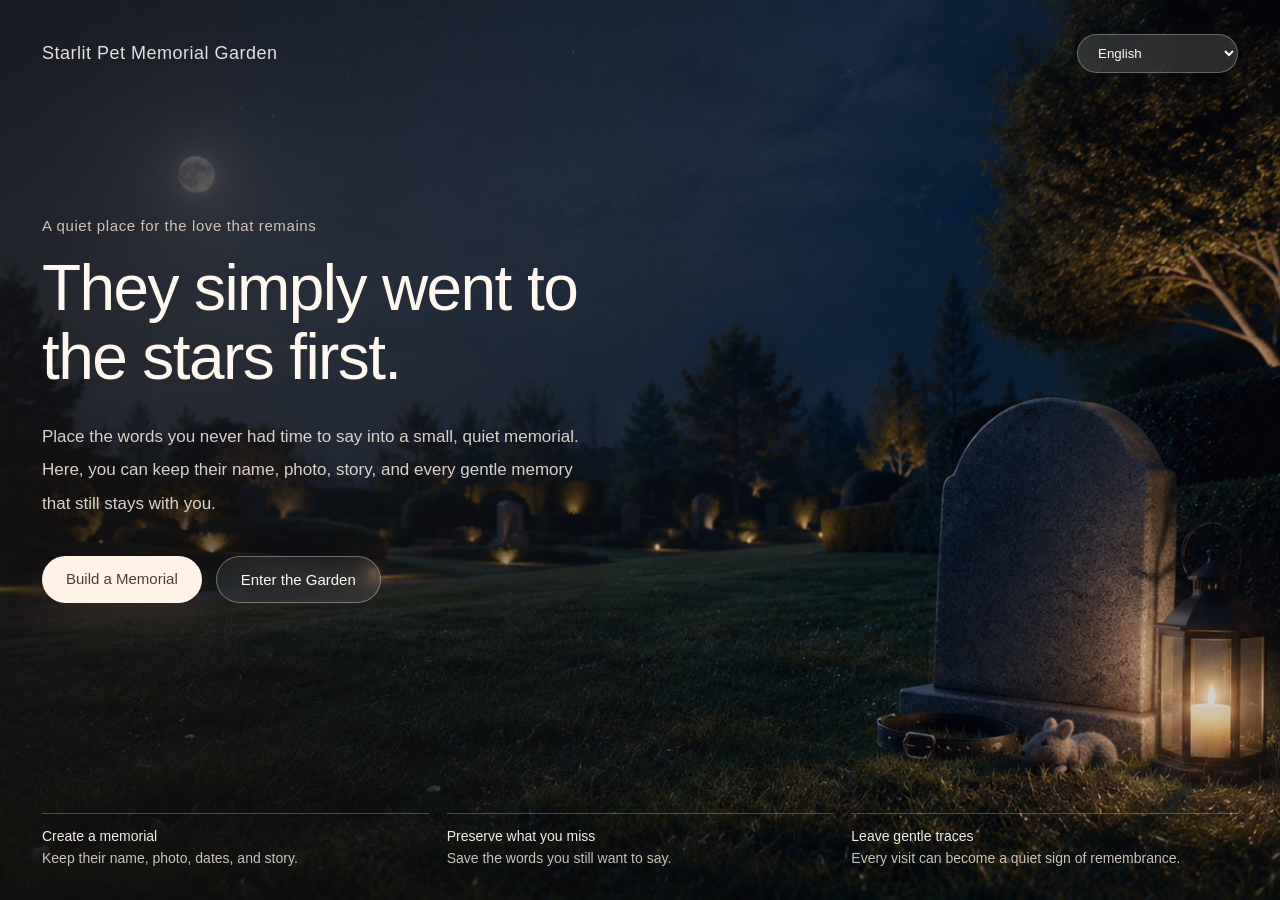
<file: index.html>
<!DOCTYPE html>
<html lang="en">
<head>
  <meta charset="UTF-8">
  <title>Starlit Pet Memorial Garden</title>
  <link rel="stylesheet" href="style.css">

  <style>
    body.home-body {
      margin: 0;
      min-height: 100vh;
      font-family: "Microsoft YaHei", Arial, sans-serif;
      color: #fffaf5;
      background: #1f1c1a;
    }

    .home-fullscreen {
      min-height: 100vh;
      background-image:
        linear-gradient(
          90deg,
          rgba(25, 20, 18, 0.72) 0%,
          rgba(25, 20, 18, 0.46) 40%,
          rgba(25, 20, 18, 0.12) 72%,
          rgba(25, 20, 18, 0.2) 100%
        ),
        url("hero.png");
      background-size: cover;
      background-position: center;
      background-repeat: no-repeat;
      position: relative;
      overflow: hidden;
    }

    .home-top {
      position: relative;
      z-index: 2;
      max-width: 1200px;
      margin: 0 auto;
      padding: 34px 42px;
      display: flex;
      justify-content: space-between;
      align-items: center;
    }

    .home-logo {
      font-size: 18px;
      letter-spacing: 0.5px;
      color: rgba(255, 250, 245, 0.88);
    }

    .language-select {
      border: 1px solid rgba(255, 250, 245, 0.28);
      background: rgba(255, 250, 245, 0.14);
      color: #fffaf5;
      padding: 10px 16px;
      border-radius: 999px;
      cursor: pointer;
      backdrop-filter: blur(10px);
      outline: none;
    }

    .language-select option {
      color: #3f342e;
      background: #fffaf5;
    }

    .home-content {
      position: relative;
      z-index: 2;
      max-width: 1200px;
      margin: 0 auto;
      padding: 110px 42px 180px;
    }

    .home-copy {
      max-width: 560px;
    }

    .eyebrow {
      margin: 0 0 20px;
      color: rgba(255, 238, 220, 0.78);
      font-size: 15px;
      letter-spacing: 0.6px;
    }

    .home-copy h1 {
      margin: 0 0 28px;
      font-size: 64px;
      line-height: 1.08;
      font-weight: 500;
      letter-spacing: -1.6px;
      color: #fff8ef;
    }

    .home-desc {
      margin: 0 0 36px;
      color: rgba(255, 244, 232, 0.84);
      font-size: 17px;
      line-height: 1.95;
    }

    .home-actions {
      display: flex;
      gap: 14px;
      flex-wrap: wrap;
    }

    .primary-action,
    .quiet-action {
      display: inline-block;
      text-decoration: none;
      padding: 14px 24px;
      border-radius: 999px;
      font-size: 15px;
    }

    .primary-action {
      background: #fff3e7;
      color: #4b3d35;
    }

    .quiet-action {
      color: #fffaf5;
      border: 1px solid rgba(255, 250, 245, 0.34);
      background: rgba(255, 250, 245, 0.08);
      backdrop-filter: blur(8px);
    }

    .home-bottom-notes {
      position: absolute;
      left: 50%;
      bottom: 34px;
      transform: translateX(-50%);
      z-index: 2;
      width: calc(100% - 84px);
      max-width: 1200px;
      display: grid;
      grid-template-columns: repeat(3, 1fr);
      gap: 18px;
      color: rgba(255, 244, 232, 0.78);
      font-size: 14px;
    }

    .home-note {
      border-top: 1px solid rgba(255, 250, 245, 0.24);
      padding-top: 14px;
    }

    .home-note strong {
      display: block;
      margin-bottom: 6px;
      color: rgba(255, 250, 245, 0.94);
      font-weight: 500;
    }

    @media (max-width: 800px) {
      .home-top {
        padding: 24px;
      }

      .home-content {
        padding: 76px 24px 220px;
      }

      .home-copy h1 {
        font-size: 42px;
      }

      .home-desc {
        font-size: 15px;
      }

      .home-bottom-notes {
        grid-template-columns: 1fr;
        width: calc(100% - 48px);
        bottom: 22px;
      }
    }
  </style>
</head>

<body class="home-body">

  <main class="home-fullscreen">

    <header class="home-top">
      <div class="home-logo" data-key="logo">Starlit Pet Memorial Garden</div>

      <select class="language-select" id="languageSelect" onchange="changeLanguage(this.value)">
        <option value="en">English</option>
        <option value="zh">简体中文</option>
        <option value="zh-TW">繁體中文</option>
        <option value="ja">日本語</option>
        <option value="ko">한국어</option>
        <option value="es">Español</option>
        <option value="fr">Français</option>
        <option value="de">Deutsch</option>
        <option value="pt">Português</option>
        <option value="it">Italiano</option>
        <option value="th">ไทย</option>
        <option value="vi">Tiếng Việt</option>
        <option value="id">Bahasa Indonesia</option>
        <option value="ms">Bahasa Melayu</option>
        <option value="hi">हिन्दी</option>
        <option value="ar">العربية</option>
      </select>
    </header>

    <section class="home-content">
      <div class="home-copy">

        <p class="eyebrow" data-key="eyebrow">
          A quiet place for the love that remains
        </p>

        <h1 data-key="title">
          They simply went to the stars first.
        </h1>

        <p class="home-desc" data-key="desc">
          Place the words you never had time to say into a small, quiet memorial. Here, you can keep their name, photo, story, and every gentle memory that still stays with you.
        </p>

        <div class="home-actions">
          <a href="create.html" class="primary-action" data-key="buildBtn">
            Build a Memorial
          </a>

          <a href="cemetery.html" class="quiet-action" data-key="enterBtn">
            Enter the Garden
          </a>
        </div>

      </div>
    </section>

    <section class="home-bottom-notes">
      <div class="home-note">
        <strong data-key="note1Title">Create a memorial</strong>
        <span data-key="note1Text">Keep their name, photo, dates, and story.</span>
      </div>

      <div class="home-note">
        <strong data-key="note2Title">Preserve what you miss</strong>
        <span data-key="note2Text">Save the words you still want to say.</span>
      </div>

      <div class="home-note">
        <strong data-key="note3Title">Leave gentle traces</strong>
        <span data-key="note3Text">Every visit can become a quiet sign of remembrance.</span>
      </div>
    </section>

  </main>

  <script>
    const translations = {
      en: {
        logo: "Starlit Pet Memorial Garden",
        eyebrow: "A quiet place for the love that remains",
        title: "They simply went to the stars first.",
        desc: "Place the words you never had time to say into a small, quiet memorial. Here, you can keep their name, photo, story, and every gentle memory that still stays with you.",
        buildBtn: "Build a Memorial",
        enterBtn: "Enter the Garden",
        note1Title: "Create a memorial",
        note1Text: "Keep their name, photo, dates, and story.",
        note2Title: "Preserve what you miss",
        note2Text: "Save the words you still want to say.",
        note3Title: "Leave gentle traces",
        note3Text: "Every visit can become a quiet sign of remembrance."
      },

      zh: {
        logo: "星眠宠物纪念园",
        eyebrow: "给仍然存在的爱，一个安静的地方",
        title: "它只是先去了星星上。",
        desc: "把那些没来得及说完的话，放进一座安静的小墓碑里。在这里，你可以为离开的宠物留下名字、照片、故事和想念。",
        buildBtn: "为它建一座墓碑",
        enterBtn: "进入纪念园",
        note1Title: "创建墓碑",
        note1Text: "留下它的名字、照片、日期和故事。",
        note2Title: "记录想念",
        note2Text: "把想说的话保存下来。",
        note3Title: "来访痕迹",
        note3Text: "每一次看望，都会留下轻轻的痕迹。"
      },

      "zh-TW": {
        logo: "星眠寵物紀念園",
        eyebrow: "給仍然存在的愛，一個安靜的地方",
        title: "牠只是先去了星星上。",
        desc: "把那些沒來得及說完的話，放進一座安靜的小墓碑裡。在這裡，你可以為離開的寵物留下名字、照片、故事和想念。",
        buildBtn: "為牠建一座墓碑",
        enterBtn: "進入紀念園",
        note1Title: "建立墓碑",
        note1Text: "留下牠的名字、照片、日期和故事。",
        note2Title: "記錄想念",
        note2Text: "把想說的話保存下來。",
        note3Title: "來訪痕跡",
        note3Text: "每一次看望，都會留下輕輕的痕跡。"
      },

      ja: {
        logo: "星眠ペット記念園",
        eyebrow: "残された愛のための静かな場所",
        title: "あの子は、少し先に星へ行っただけ。",
        desc: "伝えきれなかった言葉を、小さな静かな記念碑に残しましょう。名前、写真、物語、そして大切な思い出をここに保管できます。",
        buildBtn: "記念碑を作る",
        enterBtn: "記念園へ入る",
        note1Title: "記念碑を作成",
        note1Text: "名前、写真、日付、物語を残します。",
        note2Title: "想いを残す",
        note2Text: "まだ伝えたい言葉を保存します。",
        note3Title: "訪問のしるし",
        note3Text: "訪れるたび、静かな記憶の跡が残ります。"
      },

      ko: {
        logo: "별잠 반려동물 추모정원",
        eyebrow: "남아 있는 사랑을 위한 조용한 곳",
        title: "그 아이는 먼저 별로 갔을 뿐이에요.",
        desc: "미처 전하지 못한 말을 작은 추모비에 담아보세요. 이름, 사진, 이야기와 아직 남아 있는 따뜻한 기억을 보관할 수 있습니다.",
        buildBtn: "추모비 만들기",
        enterBtn: "정원 들어가기",
        note1Title: "추모비 만들기",
        note1Text: "이름, 사진, 날짜와 이야기를 남깁니다.",
        note2Title: "그리움 보관",
        note2Text: "아직 하고 싶은 말을 저장합니다.",
        note3Title: "방문의 흔적",
        note3Text: "방문할 때마다 조용한 기억의 흔적이 남습니다."
      },

      es: {
        logo: "Jardín Memorial de Mascotas",
        eyebrow: "Un lugar tranquilo para el amor que permanece",
        title: "Solo se adelantaron a las estrellas.",
        desc: "Guarda las palabras que no alcanzaste a decir en un pequeño memorial. Aquí puedes conservar su nombre, foto, historia y cada recuerdo que sigue contigo.",
        buildBtn: "Crear memorial",
        enterBtn: "Entrar al jardín",
        note1Title: "Crear un memorial",
        note1Text: "Guarda su nombre, foto, fechas e historia.",
        note2Title: "Preservar lo que extrañas",
        note2Text: "Conserva las palabras que aún quieres decir.",
        note3Title: "Dejar huellas suaves",
        note3Text: "Cada visita puede ser una señal tranquila de recuerdo."
      },

      fr: {
        logo: "Jardin commémoratif pour animaux",
        eyebrow: "Un lieu paisible pour l’amour qui demeure",
        title: "Ils sont simplement partis vers les étoiles avant nous.",
        desc: "Déposez les mots que vous n’avez pas eu le temps de dire dans un petit mémorial calme. Ici, vous pouvez garder leur nom, leur photo, leur histoire et chaque souvenir tendre.",
        buildBtn: "Créer un mémorial",
        enterBtn: "Entrer dans le jardin",
        note1Title: "Créer un mémorial",
        note1Text: "Gardez son nom, sa photo, ses dates et son histoire.",
        note2Title: "Préserver le souvenir",
        note2Text: "Conservez les mots que vous voulez encore dire.",
        note3Title: "Laisser une trace",
        note3Text: "Chaque visite devient un signe doux de mémoire."
      },

      de: {
        logo: "Gedenkgarten für Haustiere",
        eyebrow: "Ein stiller Ort für die Liebe, die bleibt",
        title: "Sie sind nur zuerst zu den Sternen gegangen.",
        desc: "Bewahre die Worte, die du nicht mehr sagen konntest, in einem kleinen stillen Gedenkort. Hier bleiben Name, Foto, Geschichte und alle sanften Erinnerungen.",
        buildBtn: "Gedenkstein erstellen",
        enterBtn: "Garten betreten",
        note1Title: "Gedenkort erstellen",
        note1Text: "Bewahre Name, Foto, Daten und Geschichte.",
        note2Title: "Erinnerungen bewahren",
        note2Text: "Speichere die Worte, die du noch sagen möchtest.",
        note3Title: "Sanfte Spuren",
        note3Text: "Jeder Besuch wird zu einem stillen Zeichen der Erinnerung."
      },

      pt: {
        logo: "Jardim Memorial de Animais",
        eyebrow: "Um lugar tranquilo para o amor que permanece",
        title: "Eles apenas foram primeiro para as estrelas.",
        desc: "Guarde as palavras que você não teve tempo de dizer em um pequeno memorial tranquilo. Aqui ficam o nome, a foto, a história e cada lembrança carinhosa.",
        buildBtn: "Criar memorial",
        enterBtn: "Entrar no jardim",
        note1Title: "Criar um memorial",
        note1Text: "Guarde nome, foto, datas e história.",
        note2Title: "Preservar a saudade",
        note2Text: "Salve as palavras que ainda quer dizer.",
        note3Title: "Deixar rastros suaves",
        note3Text: "Cada visita pode ser um sinal calmo de lembrança."
      },

      it: {
        logo: "Giardino commemorativo per animali",
        eyebrow: "Un luogo quieto per l’amore che resta",
        title: "Sono semplicemente andati prima tra le stelle.",
        desc: "Lascia le parole che non hai fatto in tempo a dire in un piccolo memoriale silenzioso. Qui puoi conservare nome, foto, storia e ogni ricordo gentile.",
        buildBtn: "Crea un memoriale",
        enterBtn: "Entra nel giardino",
        note1Title: "Crea un memoriale",
        note1Text: "Conserva nome, foto, date e storia.",
        note2Title: "Custodire il ricordo",
        note2Text: "Salva le parole che vuoi ancora dire.",
        note3Title: "Lasciare tracce leggere",
        note3Text: "Ogni visita diventa un segno quieto di memoria."
      },

      th: {
        logo: "สวนรำลึกสัตว์เลี้ยง",
        eyebrow: "สถานที่เงียบสงบสำหรับความรักที่ยังคงอยู่",
        title: "พวกเขาเพียงไปถึงดวงดาวก่อนเราเท่านั้น",
        desc: "เก็บถ้อยคำที่คุณยังไม่ได้พูดไว้ในอนุสรณ์เล็ก ๆ อันเงียบสงบ ที่นี่คุณสามารถเก็บชื่อ รูปภาพ เรื่องราว และความทรงจำอันอ่อนโยนไว้ได้",
        buildBtn: "สร้างอนุสรณ์",
        enterBtn: "เข้าสู่สวน",
        note1Title: "สร้างอนุสรณ์",
        note1Text: "เก็บชื่อ รูปภาพ วันที่ และเรื่องราวของเขา",
        note2Title: "เก็บความคิดถึง",
        note2Text: "เก็บคำพูดที่คุณยังอยากบอกเขา",
        note3Title: "ทิ้งร่องรอยอ่อนโยน",
        note3Text: "ทุกการมาเยือนคือสัญญาณแห่งความทรงจำ"
      },

      vi: {
        logo: "Khu vườn tưởng niệm thú cưng",
        eyebrow: "Một nơi yên tĩnh cho tình yêu còn ở lại",
        title: "Các em chỉ đi đến những vì sao trước chúng ta.",
        desc: "Hãy đặt những lời chưa kịp nói vào một nơi tưởng niệm nhỏ và yên bình. Tại đây, bạn có thể giữ tên, ảnh, câu chuyện và mọi ký ức dịu dàng.",
        buildBtn: "Tạo bia tưởng niệm",
        enterBtn: "Vào khu vườn",
        note1Title: "Tạo tưởng niệm",
        note1Text: "Lưu tên, ảnh, ngày tháng và câu chuyện.",
        note2Title: "Giữ lại nỗi nhớ",
        note2Text: "Lưu những lời bạn vẫn muốn nói.",
        note3Title: "Để lại dấu vết nhẹ nhàng",
        note3Text: "Mỗi lần ghé thăm là một dấu hiệu của ký ức."
      },

      id: {
        logo: "Taman Kenangan Hewan Peliharaan",
        eyebrow: "Tempat tenang untuk cinta yang tetap tinggal",
        title: "Mereka hanya lebih dulu pergi ke bintang-bintang.",
        desc: "Simpan kata-kata yang belum sempat kamu ucapkan dalam sebuah memorial kecil yang tenang. Di sini, kamu dapat menyimpan nama, foto, cerita, dan kenangan lembut mereka.",
        buildBtn: "Buat Memorial",
        enterBtn: "Masuk ke Taman",
        note1Title: "Buat memorial",
        note1Text: "Simpan nama, foto, tanggal, dan cerita.",
        note2Title: "Simpan kerinduan",
        note2Text: "Simpan kata-kata yang masih ingin kamu ucapkan.",
        note3Title: "Tinggalkan jejak lembut",
        note3Text: "Setiap kunjungan menjadi tanda kenangan yang tenang."
      },

      ms: {
        logo: "Taman Memorial Haiwan Kesayangan",
        eyebrow: "Tempat yang tenang untuk cinta yang masih tinggal",
        title: "Mereka hanya pergi ke bintang lebih awal.",
        desc: "Simpan kata-kata yang belum sempat diucapkan dalam memorial kecil yang tenang. Di sini, anda boleh menyimpan nama, foto, cerita dan kenangan lembut mereka.",
        buildBtn: "Bina Memorial",
        enterBtn: "Masuk ke Taman",
        note1Title: "Bina memorial",
        note1Text: "Simpan nama, foto, tarikh dan cerita.",
        note2Title: "Simpan rindu",
        note2Text: "Simpan kata-kata yang masih ingin anda ucapkan.",
        note3Title: "Tinggalkan jejak lembut",
        note3Text: "Setiap kunjungan menjadi tanda ingatan yang tenang."
      },

      hi: {
        logo: "पालतू स्मृति उद्यान",
        eyebrow: "उस प्रेम के लिए एक शांत जगह जो अब भी बाकी है",
        title: "वे बस हमसे पहले तारों के पास चले गए।",
        desc: "जो शब्द आप कह नहीं पाए, उन्हें एक छोटे और शांत स्मारक में रखिए। यहाँ आप उनका नाम, तस्वीर, कहानी और हर कोमल याद सँभाल सकते हैं।",
        buildBtn: "स्मारक बनाएँ",
        enterBtn: "उद्यान में जाएँ",
        note1Title: "स्मारक बनाएँ",
        note1Text: "नाम, तस्वीर, तारीखें और कहानी सँभालें।",
        note2Title: "यादों को सँभालें",
        note2Text: "वे शब्द रखें जो आप अभी भी कहना चाहते हैं।",
        note3Title: "कोमल निशान छोड़ें",
        note3Text: "हर मुलाक़ात स्मृति का शांत संकेत बन सकती है।"
      },

      ar: {
        logo: "حديقة تذكارية للحيوانات الأليفة",
        eyebrow: "مكان هادئ للحب الذي يبقى",
        title: "لقد سبقونا فقط إلى النجوم.",
        desc: "ضع الكلمات التي لم تجد وقتًا لقولها في نصب تذكاري صغير وهادئ. هنا يمكنك حفظ الاسم والصورة والقصة وكل ذكرى لطيفة.",
        buildBtn: "إنشاء نصب تذكاري",
        enterBtn: "دخول الحديقة",
        note1Title: "إنشاء نصب تذكاري",
        note1Text: "احتفظ بالاسم والصورة والتواريخ والقصة.",
        note2Title: "حفظ الاشتياق",
        note2Text: "احفظ الكلمات التي ما زلت تريد قولها.",
        note3Title: "ترك أثر لطيف",
        note3Text: "كل زيارة يمكن أن تصبح علامة هادئة للذكرى."
      }
    };

    function changeLanguage(lang) {
      const data = translations[lang] || translations.en;

      localStorage.setItem("siteLanguage", lang);
      document.documentElement.lang = lang;

      if (lang === "ar") {
        document.documentElement.dir = "rtl";
      } else {
        document.documentElement.dir = "ltr";
      }

      const select = document.getElementById("languageSelect");
      if (select) {
        select.value = lang;
      }

      document.querySelectorAll("[data-key]").forEach(function(item) {
        const key = item.getAttribute("data-key");
        if (data[key]) {
          item.textContent = data[key];
        }
      });
    }

    window.addEventListener("load", function() {
      const savedLanguage = localStorage.getItem("siteLanguage") || "en";
      changeLanguage(savedLanguage);
    });
  </script>

</body>
</html>
</file>
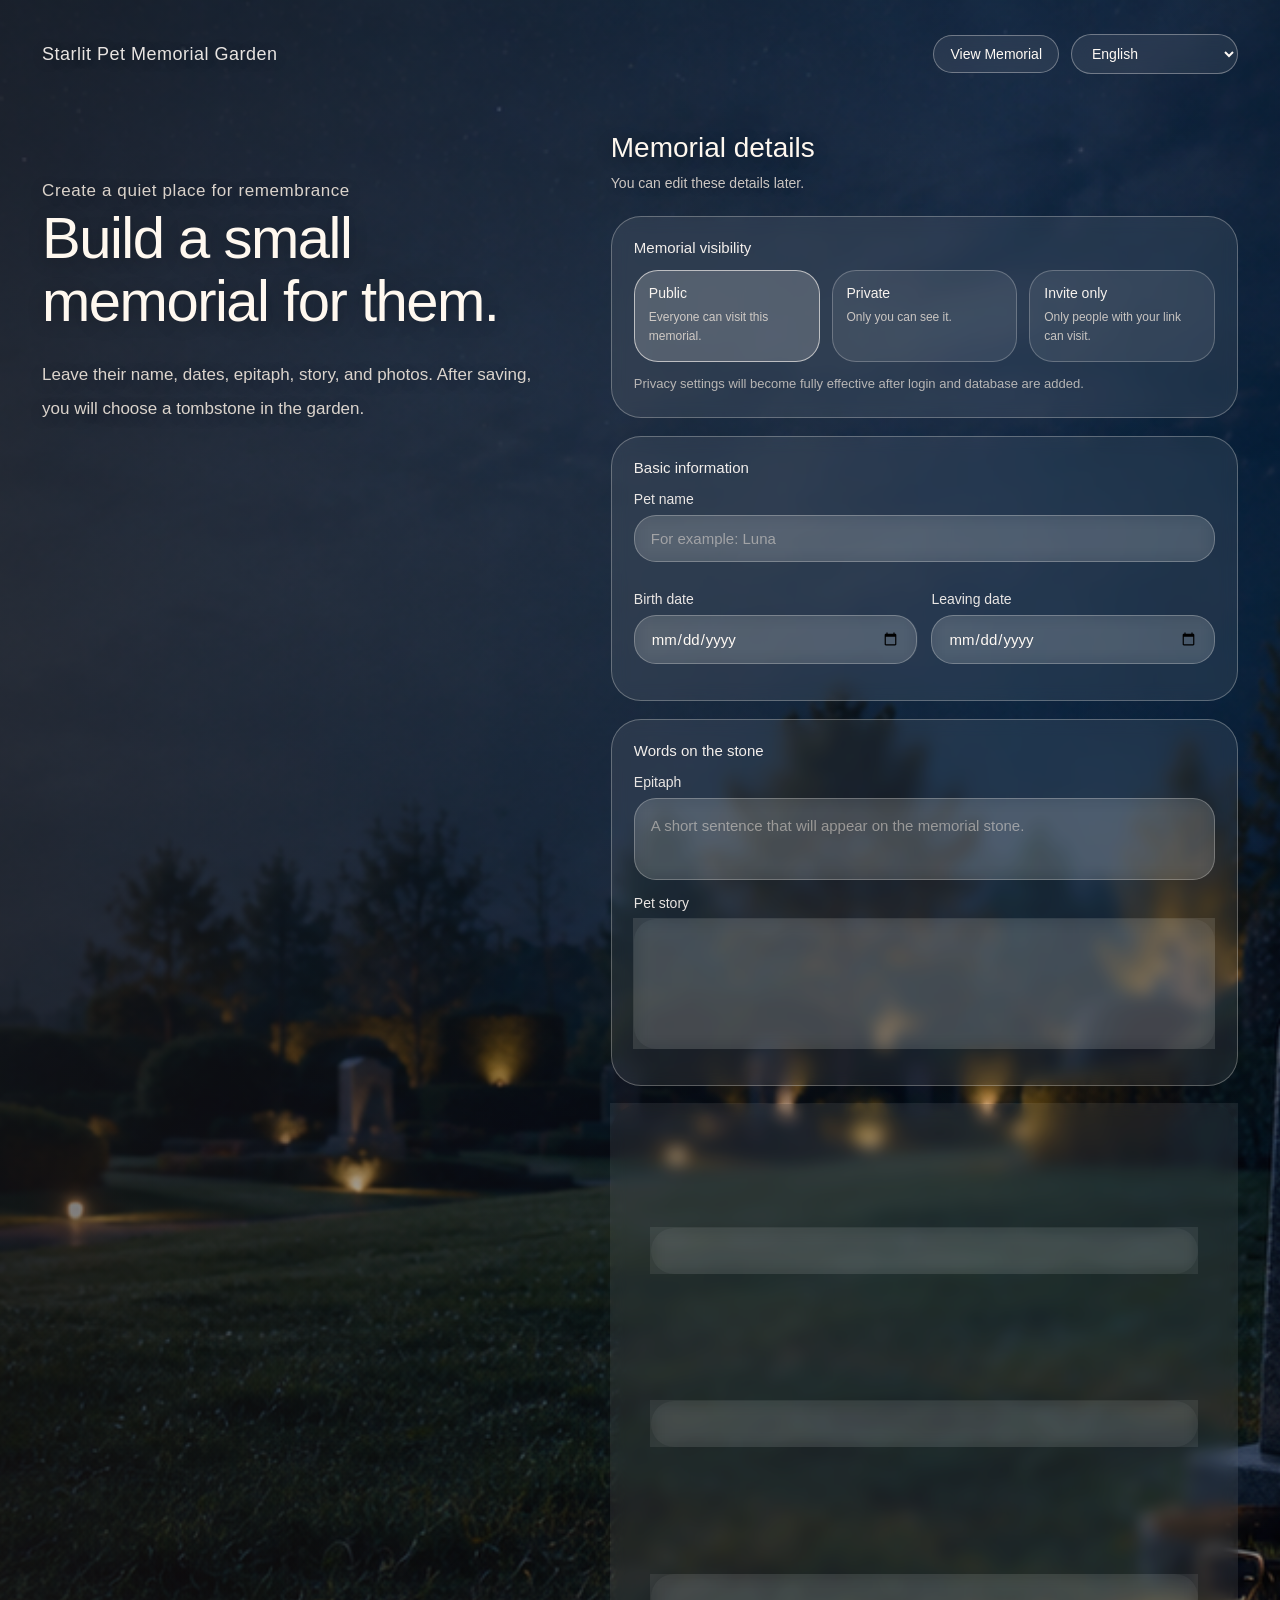
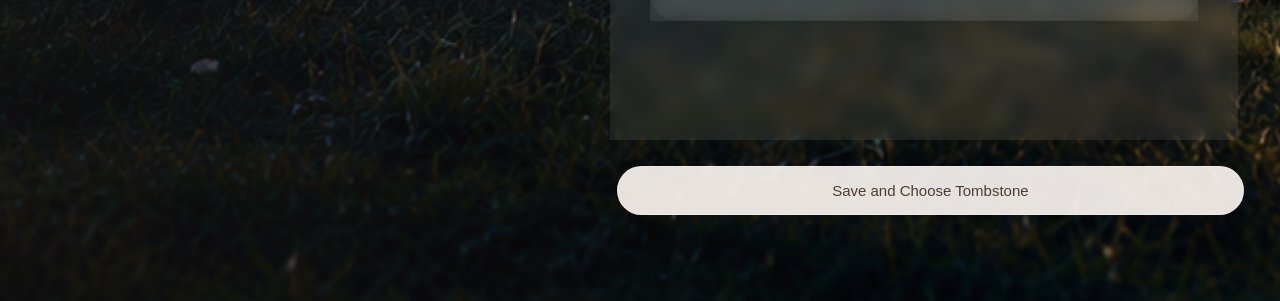
<file: create.html>
<!DOCTYPE html>
<html lang="en">
<head>
  <meta charset="UTF-8">
  <title>Create a Pet Memorial</title>
  <link rel="stylesheet" href="style.css">

  <style>
    * {
      box-sizing: border-box;
    }

    body {
      margin: 0;
      min-height: 100vh;
      font-family: "Microsoft YaHei", Arial, sans-serif;
      color: #fffaf5;
      background: #1f1c1a;
    }

    .create-page {
      min-height: 100vh;
      background-image:
        linear-gradient(
          90deg,
          rgba(25, 20, 18, 0.58) 0%,
          rgba(25, 20, 18, 0.32) 42%,
          rgba(25, 20, 18, 0.08) 78%,
          rgba(25, 20, 18, 0.12) 100%
        ),
        url("hero.png");
      background-size: cover;
      background-position: center;
      background-repeat: no-repeat;
      padding: 34px 42px 80px;
    }

    .create-header {
      max-width: 1220px;
      margin: 0 auto 58px;
      display: flex;
      justify-content: space-between;
      align-items: center;
    }

    .create-logo {
      color: rgba(255, 250, 245, 0.9);
      font-size: 18px;
      letter-spacing: 0.5px;
      text-decoration: none;
      text-shadow: 0 2px 14px rgba(0,0,0,0.22);
    }

    .header-actions {
      display: flex;
      gap: 12px;
      align-items: center;
    }

    .top-link,
    .language-select {
      border: 1px solid rgba(255, 250, 245, 0.34);
      background: rgba(255, 250, 245, 0.08);
      color: #fffaf5;
      padding: 10px 16px;
      border-radius: 999px;
      text-decoration: none;
      backdrop-filter: blur(8px);
      -webkit-backdrop-filter: blur(8px);
      font-size: 14px;
      outline: none;
      cursor: pointer;
    }

    .language-select option {
      color: #3f342e;
      background: #fffaf5;
    }

    .create-layout {
      max-width: 1220px;
      margin: 0 auto;
      display: grid;
      grid-template-columns: 0.88fr 1.12fr;
      gap: 76px;
      align-items: start;
    }

    .create-copy {
      max-width: 520px;
      padding-top: 42px;
      text-shadow: 0 3px 18px rgba(0,0,0,0.24);
    }

    .eyebrow {
      margin: 0 0 20px;
      color: rgba(255, 238, 220, 0.78);
      font-size: 15px;
      letter-spacing: 0.6px;
    }

    .create-copy h1 {
      margin: 0 0 26px;
      font-size: 58px;
      line-height: 1.08;
      font-weight: 500;
      letter-spacing: -1.5px;
      color: #fff8ef;
    }

    .create-copy p {
      margin: 0;
      color: rgba(255, 244, 232, 0.84);
      font-size: 17px;
      line-height: 1.95;
    }

    .create-form-area {
      width: 100%;
      max-width: 660px;
      justify-self: end;
    }

    .form-title {
      margin: 0 0 8px;
      font-size: 28px;
      font-weight: 500;
      color: #fff8ef;
      text-shadow: 0 3px 18px rgba(0,0,0,0.22);
    }

    .form-intro {
      margin: 0 0 20px;
      color: rgba(255, 244, 232, 0.78);
      font-size: 14px;
      line-height: 1.7;
      text-shadow: 0 2px 12px rgba(0,0,0,0.16);
    }

    .soft-panel {
      margin-bottom: 18px;
      padding: 22px;
      border-radius: 30px;
      border: 1px solid rgba(255, 250, 245, 0.28);
      background: rgba(255, 250, 245, 0.08);
      backdrop-filter: blur(8px);
      -webkit-backdrop-filter: blur(8px);
    }

    .form-section-title {
      margin: 0 0 14px;
      font-size: 15px;
      font-weight: 500;
      color: rgba(255, 250, 245, 0.94);
    }

    .form-label {
      display: block;
      margin: 15px 0 8px;
      color: rgba(255, 250, 245, 0.9);
      font-size: 14px;
    }

    .form-input,
    textarea {
      width: 100%;
      border: 1px solid rgba(255, 250, 245, 0.26);
      background: rgba(255, 250, 245, 0.12);
      color: #fffaf5;
      padding: 14px 16px;
      border-radius: 22px;
      font-size: 15px;
      outline: none;
      font-family: inherit;
      backdrop-filter: blur(8px);
      -webkit-backdrop-filter: blur(8px);
    }

    .form-input::placeholder,
    textarea::placeholder {
      color: rgba(255, 244, 232, 0.45);
    }

    textarea {
      resize: none;
      line-height: 1.7;
    }

    #petMemory {
      height: 82px;
    }

    #petStory {
      height: 130px;
    }

    .form-input:focus,
    textarea:focus {
      border-color: rgba(255, 250, 245, 0.58);
      background: rgba(255, 250, 245, 0.18);
    }

    .date-row {
      display: grid;
      grid-template-columns: 1fr 1fr;
      gap: 14px;
    }

    .visibility-options {
      display: grid;
      grid-template-columns: repeat(3, 1fr);
      gap: 12px;
    }

    .visibility-card {
      display: block;
      cursor: pointer;
    }

    .visibility-card input {
      display: none;
    }

    .visibility-content {
      min-height: 92px;
      padding: 14px;
      border-radius: 24px;
      border: 1px solid rgba(255, 250, 245, 0.24);
      background: rgba(255, 250, 245, 0.08);
      transition: 0.2s;
    }

    .visibility-card input:checked + .visibility-content {
      border-color: rgba(255, 250, 245, 0.62);
      background: rgba(255, 250, 245, 0.18);
    }

    .visibility-content strong {
      display: block;
      margin-bottom: 6px;
      color: rgba(255, 250, 245, 0.96);
      font-size: 14px;
      font-weight: 500;
    }

    .visibility-content span {
      color: rgba(255, 244, 232, 0.72);
      font-size: 12px;
      line-height: 1.5;
    }

    .photo-grid {
      display: grid;
      grid-template-columns: 1fr;
      gap: 14px;
    }

    .photo-box {
      padding: 16px;
      border-radius: 26px;
      border: 1px solid rgba(255, 250, 245, 0.22);
      background: rgba(255, 250, 245, 0.07);
    }

    .photo-box-title {
      margin: 0 0 6px;
      color: rgba(255, 250, 245, 0.94);
      font-size: 14px;
      font-weight: 500;
    }

    .photo-box-desc {
      margin: 0 0 12px;
      color: rgba(255, 244, 232, 0.68);
      font-size: 12px;
      line-height: 1.6;
    }

    .hidden-file {
      display: none;
    }

    .upload-label {
      display: block;
      padding: 14px 16px;
      border-radius: 999px;
      border: 1px solid rgba(255, 250, 245, 0.34);
      background: rgba(255, 250, 245, 0.08);
      color: #fffaf5;
      cursor: pointer;
      text-align: center;
      transition: 0.2s;
      font-size: 14px;
      backdrop-filter: blur(8px);
      -webkit-backdrop-filter: blur(8px);
    }

    .upload-label:hover {
      background: rgba(255, 250, 245, 0.16);
    }

    .file-name {
      margin-top: 8px;
      color: rgba(255, 244, 232, 0.66);
      font-size: 12px;
      line-height: 1.5;
    }

    .form-tip {
      margin: 12px 0 0;
      color: rgba(255, 244, 232, 0.66);
      font-size: 13px;
      line-height: 1.6;
    }

    .submit-button {
      width: 100%;
      border: 1px solid rgba(255, 250, 245, 0.34);
      background: rgba(255, 250, 245, 0.9);
      color: #4b3d35;
      padding: 15px 22px;
      border-radius: 999px;
      cursor: pointer;
      font-size: 15px;
      margin-top: 8px;
    }

    .submit-button:hover {
      background: #fffaf5;
    }

    @media (max-width: 900px) {
      .create-page {
        padding: 24px;
      }

      .create-header {
        margin-bottom: 42px;
      }

      .create-layout {
        grid-template-columns: 1fr;
        gap: 34px;
      }

      .create-copy {
        padding-top: 0;
      }

      .create-copy h1 {
        font-size: 40px;
      }

      .create-copy p {
        font-size: 15px;
      }

      .create-form-area {
        justify-self: stretch;
        max-width: none;
      }

      .visibility-options,
      .date-row {
        grid-template-columns: 1fr;
      }

      .header-actions {
        gap: 8px;
      }

      .top-link,
      .language-select {
        padding: 9px 12px;
      }
    }
  </style>
</head>

<body>

  <main class="create-page">

    <header class="create-header">
      <a href="index.html" class="create-logo" data-key="logo">
        Starlit Pet Memorial Garden
      </a>

      <div class="header-actions">
        <a href="cemetery.html" class="top-link" data-key="viewBtn">
          View Memorial
        </a>

        <select class="language-select" id="languageSelect" onchange="changeLanguage(this.value)">
          <option value="en">English</option>
          <option value="zh">简体中文</option>
          <option value="zh-TW">繁體中文</option>
          <option value="ja">日本語</option>
          <option value="ko">한국어</option>
          <option value="es">Español</option>
          <option value="fr">Français</option>
          <option value="de">Deutsch</option>
          <option value="pt">Português</option>
          <option value="it">Italiano</option>
          <option value="th">ไทย</option>
          <option value="vi">Tiếng Việt</option>
          <option value="id">Bahasa Indonesia</option>
          <option value="ms">Bahasa Melayu</option>
          <option value="hi">हिन्दी</option>
          <option value="ar">العربية</option>
        </select>
      </div>
    </header>

    <section class="create-layout">

      <div class="create-copy">
        <p class="eyebrow" data-key="eyebrow">Create a quiet place for remembrance</p>
        <h1 data-key="title">Build a small memorial for them.</h1>
        <p data-key="desc">
          Leave their name, dates, epitaph, story, and photos. After saving, you will choose a tombstone in the garden.
        </p>
      </div>

      <div class="create-form-area">

        <h2 class="form-title" data-key="formTitle">Memorial details</h2>
        <p class="form-intro" data-key="formIntro">You can edit these details later.</p>

        <div class="soft-panel">
          <h3 class="form-section-title" data-key="visibilityTitle">Memorial visibility</h3>

          <div class="visibility-options">
            <label class="visibility-card">
              <input type="radio" name="memorialVisibility" value="public" checked>
              <div class="visibility-content">
                <strong data-key="publicTitle">Public</strong>
                <span data-key="publicDesc">Everyone can visit this memorial.</span>
              </div>
            </label>

            <label class="visibility-card">
              <input type="radio" name="memorialVisibility" value="private">
              <div class="visibility-content">
                <strong data-key="privateTitle">Private</strong>
                <span data-key="privateDesc">Only you can see it.</span>
              </div>
            </label>

            <label class="visibility-card">
              <input type="radio" name="memorialVisibility" value="invite">
              <div class="visibility-content">
                <strong data-key="inviteTitle">Invite only</strong>
                <span data-key="inviteDesc">Only people with your link can visit.</span>
              </div>
            </label>
          </div>

          <p class="form-tip" data-key="visibilityTip">
            Privacy settings will become fully effective after login and database are added.
          </p>
        </div>

        <div class="soft-panel">
          <h3 class="form-section-title" data-key="basicTitle">Basic information</h3>

          <label class="form-label" data-key="nameLabel">Pet name</label>
          <input id="petName" class="form-input" data-placeholder-key="namePlaceholder" placeholder="For example: Luna">

          <div class="date-row">
            <div>
              <label class="form-label" data-key="birthLabel">Birth date</label>
              <input id="petBirthDate" type="date" class="form-input">
            </div>

            <div>
              <label class="form-label" data-key="leaveLabel">Leaving date</label>
              <input id="petLeaveDate" type="date" class="form-input">
            </div>
          </div>
        </div>

        <div class="soft-panel">
          <h3 class="form-section-title" data-key="wordsTitle">Words on the stone</h3>

          <label class="form-label" data-key="epitaphLabel">Epitaph</label>
          <textarea id="petMemory" data-placeholder-key="epitaphPlaceholder" placeholder="A short sentence that will appear on the memorial stone."></textarea>

          <label class="form-label" data-key="storyLabel">Pet story</label>
          <textarea id="petStory" data-placeholder-key="storyPlaceholder" placeholder="Write their story, memories, habits, and the little things you never want to forget."></textarea>
        </div>

        <div class="soft-panel">
          <h3 class="form-section-title" data-key="photosTitle">Photos</h3>

          <div class="photo-grid">
            <div class="photo-box">
              <p class="photo-box-title" data-key="stonePhotoTitle">Tombstone photo</p>
              <p class="photo-box-desc" data-key="stonePhotoDesc">This photo appears on the memorial stone.</p>

              <input id="petPhoto" type="file" accept="image/*" class="hidden-file" onchange="showFileName('petPhoto', 'stoneFileName')">
              <label for="petPhoto" class="upload-label" data-key="chooseStonePhoto">Choose tombstone photo</label>
              <div id="stoneFileName" class="file-name" data-key="noFile">No file chosen</div>
            </div>

            <div class="photo-box">
              <p class="photo-box-title" data-key="publicPhotosTitle">Public memory photos</p>
              <p class="photo-box-desc" data-key="publicPhotosDesc">These photos can be seen by visitors.</p>

              <input id="publicPhotos" type="file" accept="image/*" multiple class="hidden-file" onchange="showFileName('publicPhotos', 'publicFileName')">
              <label for="publicPhotos" class="upload-label" data-key="choosePublicPhotos">Choose public photos</label>
              <div id="publicFileName" class="file-name" data-key="noFile">No file chosen</div>
            </div>

            <div class="photo-box">
              <p class="photo-box-title" data-key="privatePhotosTitle">Private memory photos</p>
              <p class="photo-box-desc" data-key="privatePhotosDesc">These photos are meant only for you.</p>

              <input id="privatePhotos" type="file" accept="image/*" multiple class="hidden-file" onchange="showFileName('privatePhotos', 'privateFileName')">
              <label for="privatePhotos" class="upload-label" data-key="choosePrivatePhotos">Choose private photos</label>
              <div id="privateFileName" class="file-name" data-key="noFile">No file chosen</div>
            </div>
          </div>

          <p class="form-tip" data-key="photoTip">
            In this first version, photos are saved only in your browser. Real private albums require login and database later.
          </p>
        </div>

        <button class="submit-button" onclick="saveMemorial()" data-key="saveBtn">
          Save and Choose Tombstone
        </button>

      </div>

    </section>

  </main>

  <script src="script.js"></script>

  <script>
    const translations = {
      en: {
        logo: "Starlit Pet Memorial Garden",
        viewBtn: "View Memorial",
        eyebrow: "Create a quiet place for remembrance",
        title: "Build a small memorial for them.",
        desc: "Leave their name, dates, epitaph, story, and photos. After saving, you will choose a tombstone in the garden.",
        formTitle: "Memorial details",
        formIntro: "You can edit these details later.",
        visibilityTitle: "Memorial visibility",
        publicTitle: "Public",
        publicDesc: "Everyone can visit this memorial.",
        privateTitle: "Private",
        privateDesc: "Only you can see it.",
        inviteTitle: "Invite only",
        inviteDesc: "Only people with your link can visit.",
        visibilityTip: "Privacy settings will become fully effective after login and database are added.",
        basicTitle: "Basic information",
        nameLabel: "Pet name",
        namePlaceholder: "For example: Luna",
        birthLabel: "Birth date",
        leaveLabel: "Leaving date",
        wordsTitle: "Words on the stone",
        epitaphLabel: "Epitaph",
        epitaphPlaceholder: "A short sentence that will appear on the memorial stone.",
        storyLabel: "Pet story",
        storyPlaceholder: "Write their story, memories, habits, and the little things you never want to forget.",
        photosTitle: "Photos",
        stonePhotoTitle: "Tombstone photo",
        stonePhotoDesc: "This photo appears on the memorial stone.",
        publicPhotosTitle: "Public memory photos",
        publicPhotosDesc: "These photos can be seen by visitors.",
        privatePhotosTitle: "Private memory photos",
        privatePhotosDesc: "These photos are meant only for you.",
        chooseStonePhoto: "Choose tombstone photo",
        choosePublicPhotos: "Choose public photos",
        choosePrivatePhotos: "Choose private photos",
        noFile: "No file chosen",
        photoTip: "In this first version, photos are saved only in your browser. Real private albums require login and database later.",
        saveBtn: "Save and Choose Tombstone"
      },

      zh: {
        logo: "星眠宠物纪念园",
        viewBtn: "查看墓碑",
        eyebrow: "为想念创建一个安静的地方",
        title: "为它建一座小小的墓碑。",
        desc: "留下它的名字、日期、墓志铭、故事和照片。保存后，你会进入墓园中选择墓碑。",
        formTitle: "墓碑信息",
        formIntro: "这些信息之后还可以继续修改。",
        visibilityTitle: "墓地可见范围",
        publicTitle: "公开",
        publicDesc: "所有人都可以访问这座墓地。",
        privateTitle: "私密",
        privateDesc: "只有你自己可以看到。",
        inviteTitle: "邀请可见",
        inviteDesc: "只有拿到链接的人可以访问。",
        visibilityTip: "隐私设置会在之后加入登录和数据库后真正生效。",
        basicTitle: "基础信息",
        nameLabel: "宠物名字",
        namePlaceholder: "例如：小星星",
        birthLabel: "出生日期",
        leaveLabel: "离开日期",
        wordsTitle: "墓碑文字",
        epitaphLabel: "墓志铭",
        epitaphPlaceholder: "写一句会显示在墓碑上的短句。",
        storyLabel: "宠物故事",
        storyPlaceholder: "写下它的故事、回忆、习惯，以及你不想忘记的小事。",
        photosTitle: "照片",
        stonePhotoTitle: "墓碑照片",
        stonePhotoDesc: "这张照片会显示在墓碑正面。",
        publicPhotosTitle: "公开回忆照片",
        publicPhotosDesc: "这些照片访客可以看到。",
        privatePhotosTitle: "私密回忆照片",
        privatePhotosDesc: "这些照片只给你自己看。",
        chooseStonePhoto: "选择墓碑照片",
        choosePublicPhotos: "选择公开照片",
        choosePrivatePhotos: "选择私密照片",
        noFile: "还没有选择文件",
        photoTip: "第一版照片只会保存在你的浏览器里。真正的私密相册需要之后加入登录和数据库。",
        saveBtn: "保存并选择墓碑"
      },

      "zh-TW": {
        logo: "星眠寵物紀念園",
        viewBtn: "查看墓碑",
        eyebrow: "為想念建立一個安靜的地方",
        title: "為牠建一座小小的墓碑。",
        desc: "留下牠的名字、日期、墓誌銘、故事和照片。保存後，你會進入墓園中選擇墓碑。",
        formTitle: "墓碑資訊",
        formIntro: "這些資訊之後還可以繼續修改。",
        visibilityTitle: "墓地可見範圍",
        publicTitle: "公開",
        publicDesc: "所有人都可以造訪這座墓地。",
        privateTitle: "私密",
        privateDesc: "只有你自己可以看到。",
        inviteTitle: "邀請可見",
        inviteDesc: "只有拿到連結的人可以造訪。",
        visibilityTip: "隱私設定會在之後加入登入和資料庫後真正生效。",
        basicTitle: "基本資訊",
        nameLabel: "寵物名字",
        namePlaceholder: "例如：小星星",
        birthLabel: "出生日期",
        leaveLabel: "離開日期",
        wordsTitle: "墓碑文字",
        epitaphLabel: "墓誌銘",
        epitaphPlaceholder: "寫一句會顯示在墓碑上的短句。",
        storyLabel: "寵物故事",
        storyPlaceholder: "寫下牠的故事、回憶、習慣，以及你不想忘記的小事。",
        photosTitle: "照片",
        stonePhotoTitle: "墓碑照片",
        stonePhotoDesc: "這張照片會顯示在墓碑正面。",
        publicPhotosTitle: "公開回憶照片",
        publicPhotosDesc: "這些照片訪客可以看到。",
        privatePhotosTitle: "私密回憶照片",
        privatePhotosDesc: "這些照片只給你自己看。",
        chooseStonePhoto: "選擇墓碑照片",
        choosePublicPhotos: "選擇公開照片",
        choosePrivatePhotos: "選擇私密照片",
        noFile: "尚未選擇檔案",
        photoTip: "第一版照片只會保存在你的瀏覽器裡。真正的私密相簿需要之後加入登入和資料庫。",
        saveBtn: "保存並選擇墓碑"
      }
    };

    function showFileName(inputId, displayId) {
      const input = document.getElementById(inputId);
      const display = document.getElementById(displayId);

      if (!input || !display) return;

      const lang = localStorage.getItem("siteLanguage") || "en";
      const data = translations[lang] || translations.en;

      if (!input.files || input.files.length === 0) {
        display.textContent = data.noFile || "No file chosen";
        return;
      }

      display.textContent = input.files.length === 1
        ? input.files[0].name
        : input.files.length + " files selected";
    }

    function changeLanguage(lang) {
      const data = translations[lang] || translations.en;

      localStorage.setItem("siteLanguage", lang);
      document.documentElement.lang = lang;
      document.documentElement.dir = lang === "ar" ? "rtl" : "ltr";

      const select = document.getElementById("languageSelect");
      if (select) select.value = lang;

      document.querySelectorAll("[data-key]").forEach(function(item) {
        const key = item.getAttribute("data-key");
        if (data[key]) item.textContent = data[key];
      });

      document.querySelectorAll("[data-placeholder-key]").forEach(function(item) {
        const key = item.getAttribute("data-placeholder-key");
        if (data[key]) item.placeholder = data[key];
      });
    }

    window.addEventListener("load", function() {
      const savedLanguage = localStorage.getItem("siteLanguage") || "en";
      changeLanguage(savedLanguage);
    });
  </script>

</body>
</html>
</file>
<file: style.css>
body {
  margin: 0;
  font-family: "Microsoft YaHei", "微软雅黑", Arial, sans-serif;
  background: #f6efe6;
  color: #51443d;
}

/* 首页 */
.home-body {
  min-height: 100vh;
  background:
    radial-gradient(circle at 18% 12%, rgba(255, 244, 232, 0.95), transparent 28%),
    radial-gradient(circle at 85% 75%, rgba(210, 190, 168, 0.55), transparent 34%),
    linear-gradient(180deg, #f8f1e8 0%, #eee0d0 100%);
}

.home-page {
  min-height: 100vh;
  padding: 30px;
  box-sizing: border-box;
}

.home-header {
  max-width: 1180px;
  margin: 0 auto 70px;
  display: flex;
  align-items: center;
  justify-content: space-between;
}

.logo {
  color: #66564c;
  font-size: 18px;
  letter-spacing: 0.5px;
}

.language-button {
  border: 1px solid rgba(120, 96, 80, 0.18);
  background: rgba(255, 250, 245, 0.72);
  color: #6d5a4f;
  padding: 10px 18px;
  border-radius: 999px;
  cursor: pointer;
  box-shadow: 0 10px 26px rgba(92, 68, 50, 0.06);
}

.new-hero {
  max-width: 1180px;
  margin: 0 auto;
  display: grid;
  grid-template-columns: 0.95fr 1.05fr;
  gap: 72px;
  align-items: center;
}

.eyebrow {
  margin: 0 0 20px;
  color: #9a7d69;
  font-size: 15px;
  letter-spacing: 0.4px;
}

.hero-copy h1 {
  margin: 0 0 26px;
  max-width: 560px;
  font-size: 58px;
  line-height: 1.08;
  font-weight: 500;
  color: #403731;
  letter-spacing: -1.5px;
}

.hero-description {
  max-width: 560px;
  margin: 0 0 34px;
  color: #766459;
  font-size: 17px;
  line-height: 1.95;
}

.hero-actions {
  display: flex;
  gap: 14px;
  flex-wrap: wrap;
}

.primary-action,
.quiet-action {
  display: inline-block;
  text-decoration: none;
  padding: 14px 24px;
  border-radius: 999px;
  font-size: 15px;
}

.primary-action {
  background: #8f6d58;
  color: #fffaf5;
  box-shadow: 0 16px 34px rgba(112, 78, 55, 0.22);
}

.quiet-action {
  background: rgba(255, 250, 245, 0.78);
  color: #6b574d;
  border: 1px solid rgba(120, 96, 80, 0.14);
}

/* 首页右侧图片 */
.hero-image-card {
  position: relative;
  height: 540px;
  border-radius: 38px;
  overflow: hidden;
  box-shadow: 0 30px 80px rgba(91, 65, 47, 0.18);
  background: #e8ded2;
}

.hero-image-card img {
  width: 100%;
  height: 100%;
  object-fit: cover;
  display: block;
}

/* 给图片加柔和暗角，更高级 */
.hero-image-card::after {
  content: "";
  position: absolute;
  inset: 0;
  background:
    linear-gradient(90deg, rgba(50, 38, 31, 0.08), transparent 35%),
    linear-gradient(180deg, transparent 55%, rgba(60, 42, 32, 0.18));
  pointer-events: none;
}

/* 首页底部说明 */
.home-notes {
  max-width: 1180px;
  margin: 78px auto 20px;
  display: grid;
  grid-template-columns: repeat(3, 1fr);
  gap: 18px;
}

.note-card {
  padding: 26px;
  border-radius: 28px;
  background: rgba(255, 250, 245, 0.58);
  border: 1px solid rgba(120, 96, 80, 0.08);
  box-shadow: 0 18px 44px rgba(91, 65, 47, 0.07);
}

.note-card span {
  color: #b69a84;
  font-size: 13px;
}

.note-card h3 {
  margin: 14px 0 10px;
  color: #50443d;
  font-weight: 500;
}

.note-card p {
  margin: 0;
  color: #7a665a;
  line-height: 1.75;
  font-size: 14px;
}

/* 墓碑页和创建页 */
.cemetery-page {
  min-height: 100vh;
  padding: 24px;
  text-align: center;
  box-sizing: border-box;
}

.back-link {
  display: inline-block;
  margin: 0 8px 18px;
  color: #8a6f5a;
  text-decoration: none;
  font-size: 14px;
}

.memorial-scene {
  max-width: 920px;
  margin: 0 auto;
}

.sky-note {
  margin-bottom: 16px;
  color: #8d786a;
  font-size: 16px;
}

.grave-area {
  position: relative;
  height: 540px;
  max-width: 780px;
  margin: 0 auto 20px;
  background: linear-gradient(#f7efe7 0%, #efe1d1 68%, #d2b58f 100%);
  border-radius: 28px;
  overflow: hidden;
  box-shadow: 0 16px 40px rgba(110, 84, 63, 0.15);
}

.grave-area::after {
  content: "";
  position: absolute;
  left: 0;
  bottom: 0;
  width: 100%;
  height: 155px;
  background: linear-gradient(#d6bd9b, #b9956f);
  z-index: 1;
}

.stone {
  position: absolute;
  left: 50%;
  bottom: 120px;
  transform: translateX(-50%);
  width: 260px;
  min-height: 260px;
  padding: 30px 24px;
  background: linear-gradient(#ded8cf, #bfb5aa);
  border-radius: 120px 120px 24px 24px;
  box-shadow: inset 0 4px 12px rgba(255,255,255,0.55), 0 12px 28px rgba(78,60,48,0.22);
  z-index: 4;
}

.photo-frame {
  width: 74px;
  height: 74px;
  margin: 0 auto 12px;
  border-radius: 50%;
  background: #f7eee4;
  display: flex;
  align-items: center;
  justify-content: center;
  font-size: 34px;
  overflow: hidden;
}

.stone h1 {
  margin: 8px 0 4px;
  font-size: 28px;
  color: #5c524b;
}

.date {
  margin: 0 0 12px;
  color: #776b63;
  font-size: 14px;
}

.memory {
  margin: 0 auto;
  max-width: 200px;
  font-size: 14px;
  line-height: 1.7;
}

.placed-items,
.animals,
#petals,
#traces {
  position: absolute;
  inset: 0;
  pointer-events: none;
}

.placed-items {
  z-index: 6;
}

.animals {
  z-index: 8;
  pointer-events: auto;
}

#petals {
  z-index: 9;
}

#traces {
  z-index: 5;
}

.scene-item {
  position: absolute;
  font-size: 34px;
  filter: drop-shadow(0 5px 5px rgba(75, 55, 42, 0.18));
}

.animal {
  position: absolute;
  font-size: 42px;
  cursor: pointer;
  pointer-events: auto;
  filter: drop-shadow(0 5px 5px rgba(75, 55, 42, 0.16));
}

.animal.resting {
  animation: breathing 3s ease-in-out infinite;
}

.animal.touched {
  animation: nuzzle 0.9s ease-in-out;
}

@keyframes breathing {
  0%, 100% {
    transform: translateY(0);
  }
  50% {
    transform: translateY(-3px);
  }
}

@keyframes nuzzle {
  0% {
    transform: translateX(0) rotate(0);
  }
  30% {
    transform: translateX(-8px) rotate(-5deg);
  }
  60% {
    transform: translateX(8px) rotate(5deg);
  }
  100% {
    transform: translateX(0) rotate(0);
  }
}

.petal {
  position: absolute;
  width: 13px;
  height: 20px;
  background: linear-gradient(180deg, #f5c9d2, #df93a4);
  border-radius: 80% 0 80% 0;
  opacity: 0.9;
}

.trace {
  position: absolute;
  font-size: 18px;
  opacity: 0.65;
}

.animal-status {
  max-width: 760px;
  margin: 0 auto 16px;
  padding: 12px 16px;
  background: rgba(255, 250, 245, 0.85);
  border-radius: 16px;
  color: #7a6558;
  font-size: 14px;
}

.gift-buttons {
  margin: 18px auto;
  max-width: 780px;
}

button {
  border: none;
  background: #dfc1a2;
  color: #5b4a42;
  padding: 12px 18px;
  margin: 6px;
  border-radius: 999px;
  cursor: pointer;
  font-size: 15px;
}

button:hover {
  background: #d4b08b;
}

.search-btn {
  background: #c9b69e;
}

.message-box {
  margin-top: 20px;
}

textarea,
.form-input {
  width: 90%;
  max-width: 620px;
  box-sizing: border-box;
  padding: 14px;
  margin: 8px auto 14px;
  display: block;
  border-radius: 16px;
  border: 1px solid #d8c5b4;
  background: #fffaf5;
  color: #5b4a42;
  font-size: 15px;
}

textarea {
  height: 90px;
  resize: none;
}

.form-label {
  display: block;
  max-width: 620px;
  margin: 10px auto 2px;
  text-align: left;
  color: #7a6558;
  font-size: 14px;
}

.form-tip {
  color: #9a8170;
  font-size: 13px;
}

.message-area {
  max-width: 680px;
  margin: 24px auto;
  text-align: left;
  background: rgba(255,250,245,0.8);
  padding: 18px 22px;
  border-radius: 18px;
}

.message-area h2,
.message-area h3 {
  margin-top: 0;
  text-align: center;
}

.message-item {
  padding: 10px 0;
  border-bottom: 1px solid #eadbcb;
  line-height: 1.6;
}

/* 手机适配 */
@media (max-width: 780px) {
  .home-page {
    padding: 22px;
  }

  .home-header {
    margin-bottom: 42px;
  }

  .new-hero {
    grid-template-columns: 1fr;
    gap: 42px;
  }

  .hero-copy h1 {
    font-size: 40px;
  }

  .hero-description {
    font-size: 15px;
  }

  .hero-image-card {
    height: 430px;
  }

  .home-notes {
    grid-template-columns: 1fr;
    margin-top: 48px;
  }
}
</file>
